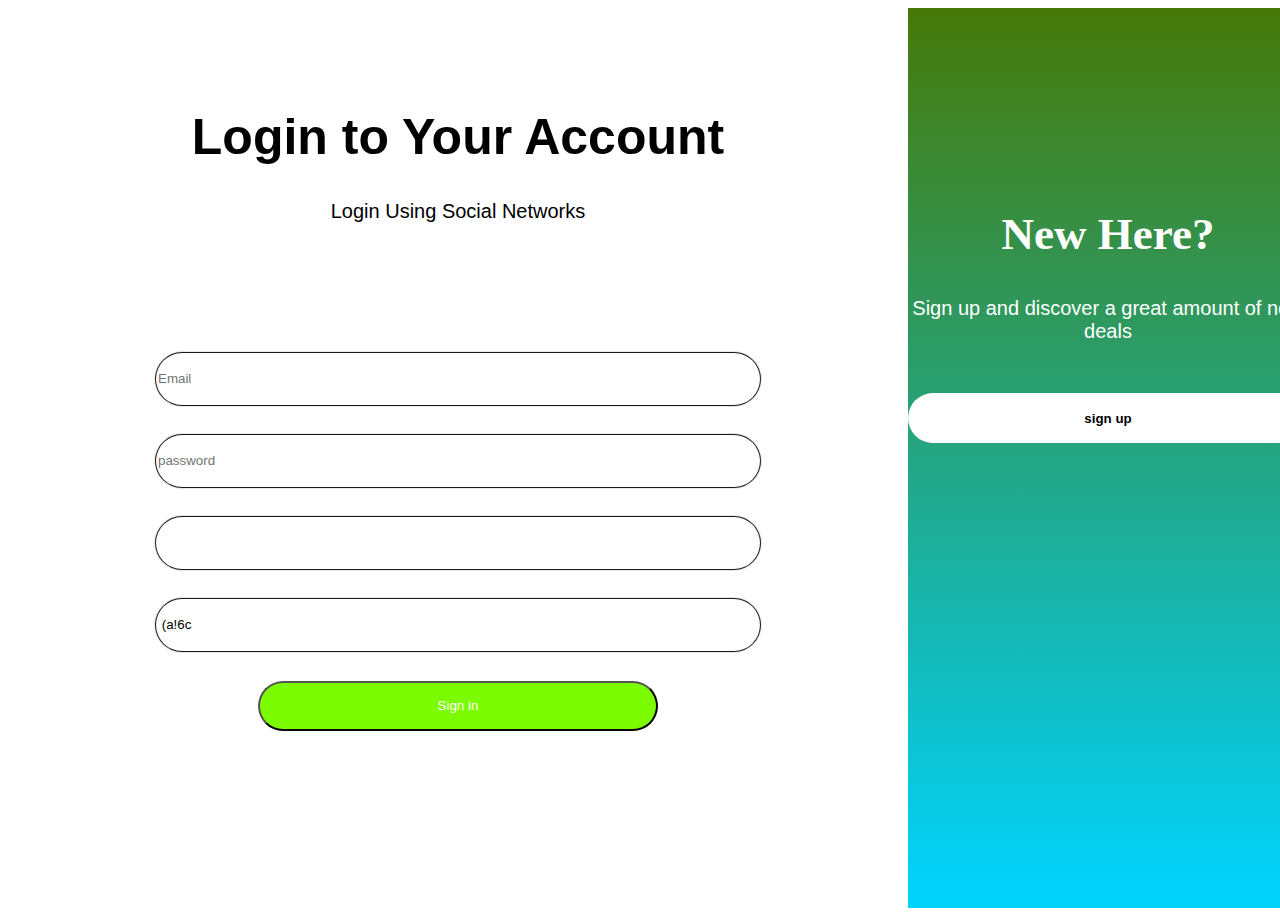
<file: Ridez/login.html>
<!DOCTYPE html>
<html lang="en">
<head>
    <meta charset="UTF-8">
    <meta name="viewport" content="width=device-width, initial-scale=1.0">
    <title>Document</title>
    <link rel="stylesheet" href="login.css">
    <link rel="stylesheet" href="https://cdnjs.cloudflare.com/ajax/libs/font-awesome/6.5.1/css/all.min.css" integrity="sha512-DTOQO9RWCH3ppGqcWaEA1BIZOC6xxalwEsw9c2QQeAIftl+Vegovlnee1c9QX4TctnWMn13TZye+giMm8e2LwA==" crossorigin="anonymous" referrerpolicy="no-referrer" />
</head>
<body onload="show()">
    <div class="MAIN"><div><center><H1>Login to Your Account</H1><p>Login Using Social Networks</p><div class="submain"><div><center><i class="fa-brands fa-google-plus fa-2xl" style="color: #ff0000;"></i></center></div>
    <div><i class="fa-brands fa-facebook fa-2xl"></i></div>
    <div><i class="fa-brands fa-linkedin fa-2xl"></i></div></div>
  
    <input type="email" placeholder="Email" id="email"><br>
    <input type="password" placeholder="password" id="pass">
    <br>
    <input type="text" id="check"><br>
    <input type="text" id="maincaptcha"><label for=""><i class="fa-solid fa-arrows-rotate" onclick="show()"></i></label><br>
    <button onclick="checkvalid(),checkform()">Sign in</button>

    </center></div>
    <div class="submain3"><center><h2>New Here?</h2><p>Sign up and discover a great amount of new deals </p><a href="signup.html"><button><b>sign up</b></button></a></center></div></div>


    <script src="login.js"></script>
</body>
</html>
</file>
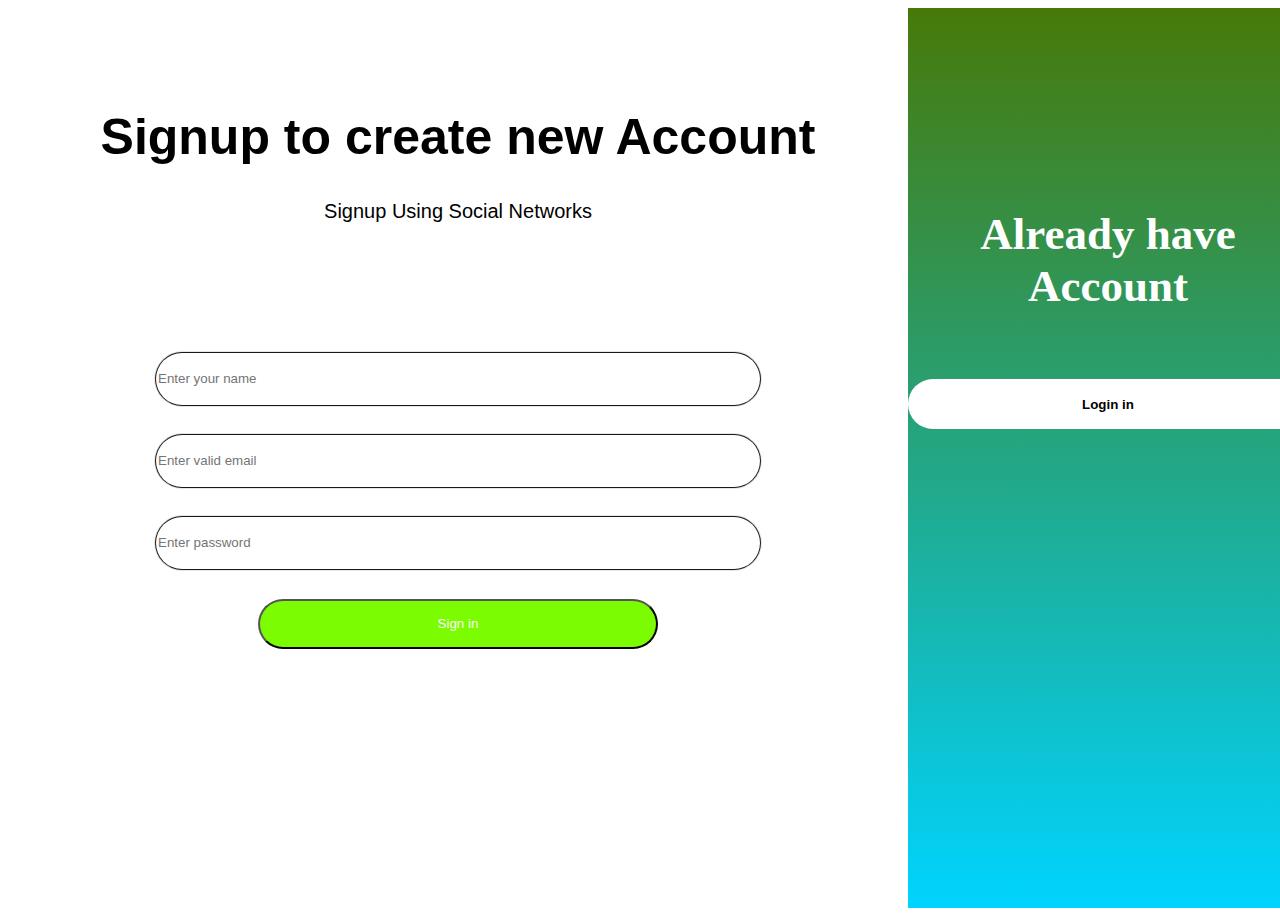
<file: Ridez/signup.html>
<!DOCTYPE html>
<html lang="en">
<head>
    <meta charset="UTF-8">
    <meta name="viewport" content="width=device-width, initial-scale=1.0">
    <title>Document</title>
    <link rel="stylesheet" href="login.css">
    <link rel="stylesheet" href="https://cdnjs.cloudflare.com/ajax/libs/font-awesome/6.5.1/css/all.min.css" integrity="sha512-DTOQO9RWCH3ppGqcWaEA1BIZOC6xxalwEsw9c2QQeAIftl+Vegovlnee1c9QX4TctnWMn13TZye+giMm8e2LwA==" crossorigin="anonymous" referrerpolicy="no-referrer" />
</head>
<body>
    <div class="MAIN"><div><center><H1>Signup to create new Account</H1><p>Signup Using Social Networks</p><div class="submain"><div><center><i class="fa-brands fa-google-plus fa-2xl" style="color: #ff0000;"></i></center></div>
    <div><i class="fa-brands fa-facebook fa-2xl"></i></div>
    <div><i class="fa-brands fa-linkedin fa-2xl"></i></div></div>
  
    <input type="Text" placeholder="Enter your name"><br>
    <input type="email" placeholder="Enter valid email"><br>
    <input type="password" placeholder="Enter password">
    <br>
    <button>Sign in</button>

    </center></div>
    <div class="submain3"><center><h2>Already have Account</h2><a href="login.html"><button><b>Login in</b></button></a></center></div></div>

</body>
</html>
</file>
<file: Ridez/login.css>
.MAIN{
    display: grid;
    grid-template-columns: 900px auto;
    height: 100vh;
}
.MAIN div{
border: 0px solid;
height: 100vh;
}
.MAIN div H1{
    margin-top: 100px;
    font-family: 'Lucida Sans', 'Lucida Sans Regular', 'Lucida Grande', 'Lucida Sans Unicode', Geneva, Verdana, sans-serif;
    font-size: 50px;
}
.MAIN div p{
    font-family: 'Lucida Sans', 'Lucida Sans Regular', 'Lucida Grande', 'Lucida Sans Unicode', Geneva, Verdana, sans-serif;
    font-size: 20px;
}
.MAIN div .submain{
    height: 70px;
    display: grid;
    grid-template-columns: repeat(3,70px);
    gap: 20px;
    margin-top: 30px;
    
}
.submain div{
    border: 0px solid;
    height: 70px;
    border-radius: 50px;
    text-align: center;
    align-items: center;
    margin-top: 10px;
    position: relative;
    left: 320px;
}
.submain div i{
    position: relative;
    text-align: center;
    top: 34px;
    font-size: 40px;
}
input{
    width: 600px;
    position: relative;
    margin-top: 30px;
    height: 50px;
    border: 0px ;
    box-shadow: 0px 0px 1px 1px black;
    border-radius: 30px;
}
button{
    margin-top: 30px;
    height: 50px;
    width: 400px;
    border-radius: 30px;
    color: white;
    background-color: lawngreen;
}
.submain3{
    background-image: linear-gradient(#477909,#00d4ff);
    color: white;
}
.submain3 h2{
    color: white;
    font-size: 45px;
    margin-top: 200px;
}
.submain3 p{
font-size: 25px;
width: 400px;


}
.submain3 button{
    background-color: white;
    border: 0px;
    color: black;
}
label{
    position: relative;
    left: -50px;
}
</file>
